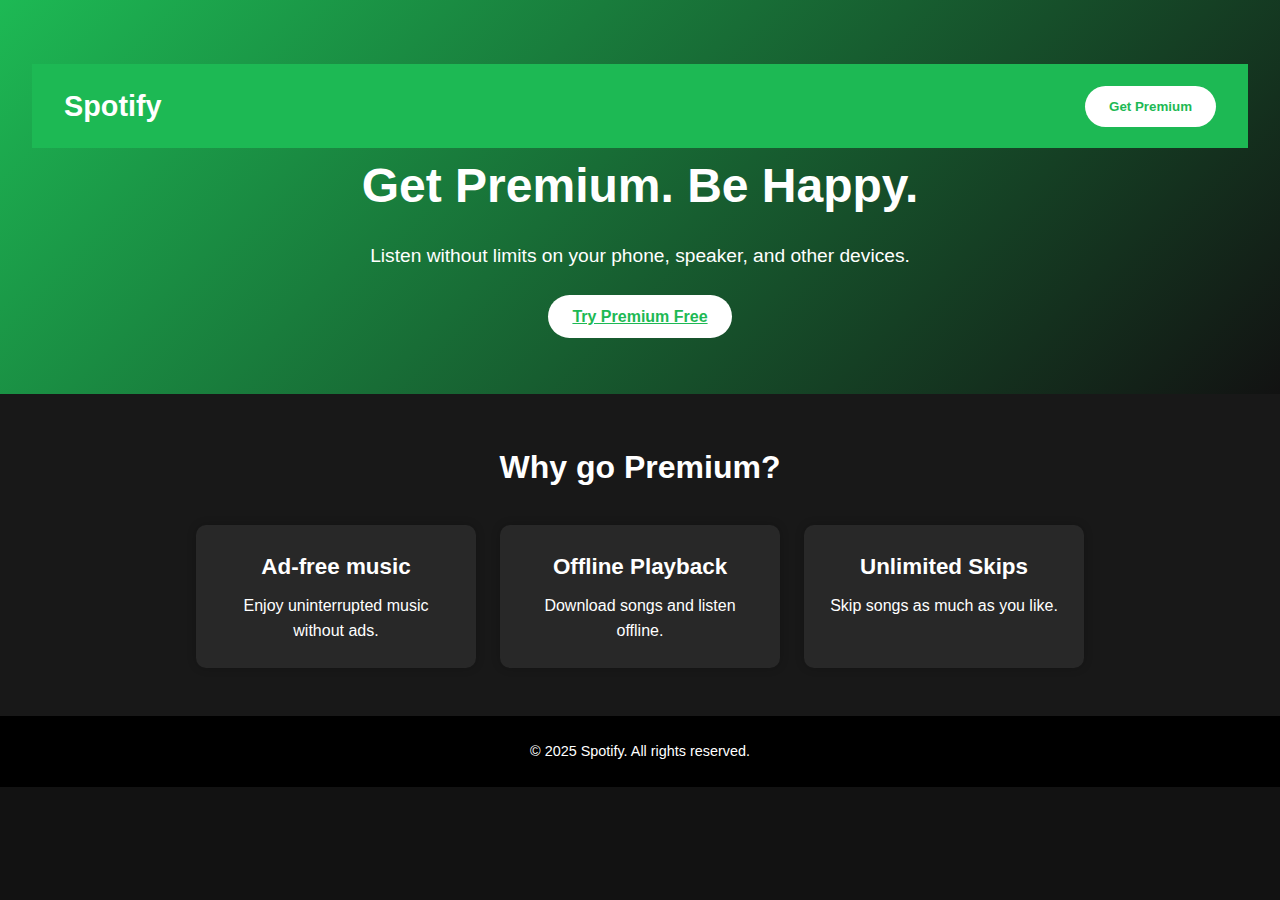
<file: index.html>
<!DOCTYPE html>
<html lang="en">
<head>
  <meta charset="UTF-8" />
  <meta name="viewport" content="width=device-width, initial-scale=1.0"/>
  <title>Spotify Premium</title>
  <link rel="stylesheet" href="style.css" />
</head>
<body>
  <!-- Hero Section -->
  <header class="hero">
    <nav class="navbar">
      <h1 class="logo">Spotify</h1>
      <button class="btn">Get Premium</button>
    </nav>
    <div class="hero-content">
      <h2>Get Premium. Be Happy.</h2>
      <p>Listen without limits on your phone, speaker, and other devices.</p>
      <a href="#" class="btn">Try Premium Free</a>
    </div>
  </header>

  <!-- Features Section -->
  <section class="features">
    <h3>Why go Premium?</h3>
    <div class="feature-cards">
      <div class="card">
        <h4>Ad-free music</h4>
        <p>Enjoy uninterrupted music without ads.</p>
      </div>
      <div class="card">
        <h4>Offline Playback</h4>
        <p>Download songs and listen offline.</p>
      </div>
      <div class="card">
        <h4>Unlimited Skips</h4>
        <p>Skip songs as much as you like.</p>
      </div>
    </div>
  </section>

  <!-- Footer -->
  <footer>
    <p>&copy; 2025 Spotify. All rights reserved.</p>
  </footer>
</body>
</html>
</file>
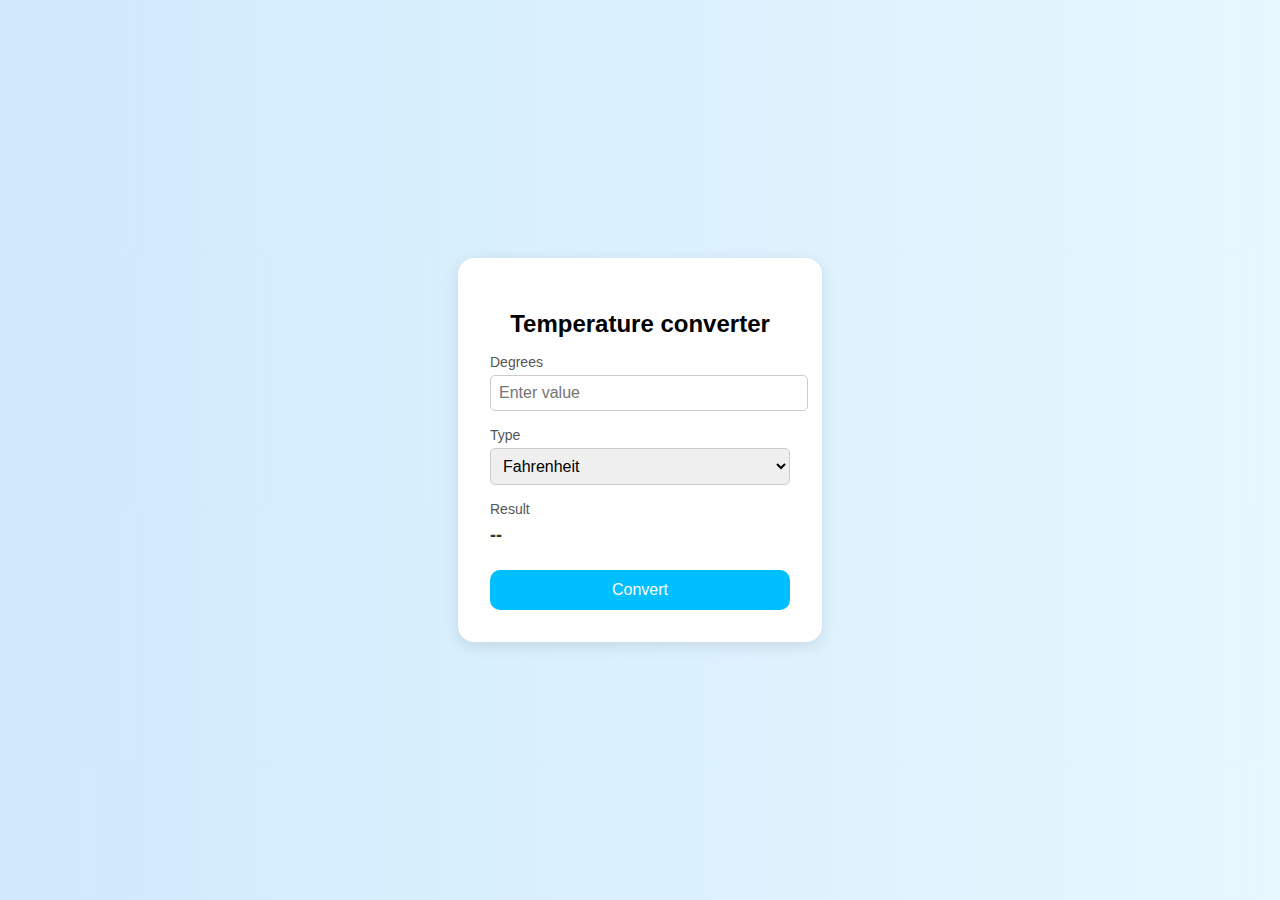
<file: task2/task3/task3/index.html>
<!DOCTYPE html>
<html lang="en">
<head>
  <meta charset="UTF-8">
  <meta name="viewport" content="width=device-width, initial-scale=1">
  <title>Temperature Converter</title>
  <link rel="stylesheet" href="style.css">
</head>
<body>
  <div class="container">
    <div class="card">
      <h2>Temperature converter</h2>
      
      <label for="temperature">Degrees</label>
      <input type="number" id="temperature" placeholder="Enter value" required>

      <label for="type">Type</label>
      <select id="type">
        <option value="fahrenheit">Fahrenheit</option>
        <option value="celsius">Celsius</option>
      </select>

      <label for="result">Result</label>
      <div id="result">--</div>

      <button onclick="convertTemperature()">Convert</button>
    </div>
  </div>

  <script src="script.js"></script>
</body>
</html>
</file>
<file: task2/task3/task3/style.css>
body {
  margin: 0;
  font-family: 'Segoe UI', sans-serif;
  background: linear-gradient(to right, #d0eafc, #e6f7ff); /* Light background */
  display: flex;
  justify-content: center;
  align-items: center;
  height: 100vh;
}

.container {
  display: flex;
  justify-content: center;
  align-items: center;
  width: 100%;
}

.card {
  background: white;
  padding: 2rem;
  border-radius: 1rem;
  box-shadow: 0 4px 15px rgba(0,0,0,0.1);
  width: 300px;
  text-align: left;
}

.card h2 {
  text-align: center;
  margin-bottom: 1rem;
}

label {
  font-size: 14px;
  color: #555;
  display: block;
  margin-top: 1rem;
}

input, select {
  width: 100%;
  padding: 0.5rem;
  margin-top: 0.3rem;
  border: 1px solid #ccc;
  border-radius: 5px;
  font-size: 16px;
}

#result {
  margin-top: 0.5rem;
  font-weight: bold;
  font-size: 18px;
  color: #333;
}

button {
  margin-top: 1.5rem;
  width: 100%;
  padding: 0.7rem;
  background-color: #00bfff;
  color: white;
  border: none;
  border-radius: 10px;
  font-size: 16px;
  cursor: pointer;
}

button:hover {
  background-color: #009acd;
}
</file>
<file: style.css>
/* Reset */
* {
  margin: 0;
  padding: 0;
  box-sizing: border-box;
}

/* Body */
body {
  font-family: 'Segoe UI', Tahoma, Geneva, Verdana, sans-serif;
  line-height: 1.6;
  color: white;
  background-color: #121212;
}

/* Navbar */
.navbar {
  display: flex;
  justify-content: space-between;
  align-items: center;
  padding: 1.2rem 2rem;
  background-color: #1db954;
}

.logo {
  font-size: 1.8rem;
  font-weight: bold;
}

/* Hero */
.hero {
  text-align: center;
  padding: 4rem 2rem;
  background: linear-gradient(135deg, #1db954, #121212);
}

.hero-content h2 {
  font-size: 3rem;
  margin-bottom: 1rem;
}

.hero-content p {
  font-size: 1.2rem;
  margin-bottom: 2rem;
}

.btn {
  background-color: white;
  color: #1db954;
  padding: 0.8rem 1.5rem;
  border: none;
  border-radius: 30px;
  cursor: pointer;
  font-weight: bold;
  transition: 0.3s ease;
}

.btn:hover {
  background-color: #1ed760;
  color: #000;
}

/* Features */
.features {
  background-color: #181818;
  padding: 3rem 2rem;
  text-align: center;
}

.features h3 {
  font-size: 2rem;
  margin-bottom: 2rem;
}

.feature-cards {
  display: flex;
  flex-wrap: wrap;
  justify-content: center;
  gap: 1.5rem;
}

.card {
  background-color: #282828;
  padding: 1.5rem;
  width: 280px;
  border-radius: 10px;
  box-shadow: 0 0 10px rgba(0,0,0,0.2);
}

.card h4 {
  font-size: 1.4rem;
  margin-bottom: 0.5rem;
}

/* Footer */
footer {
  text-align: center;
  padding: 1.5rem;
  background-color: #000;
  font-size: 0.9rem;
}
</file>
